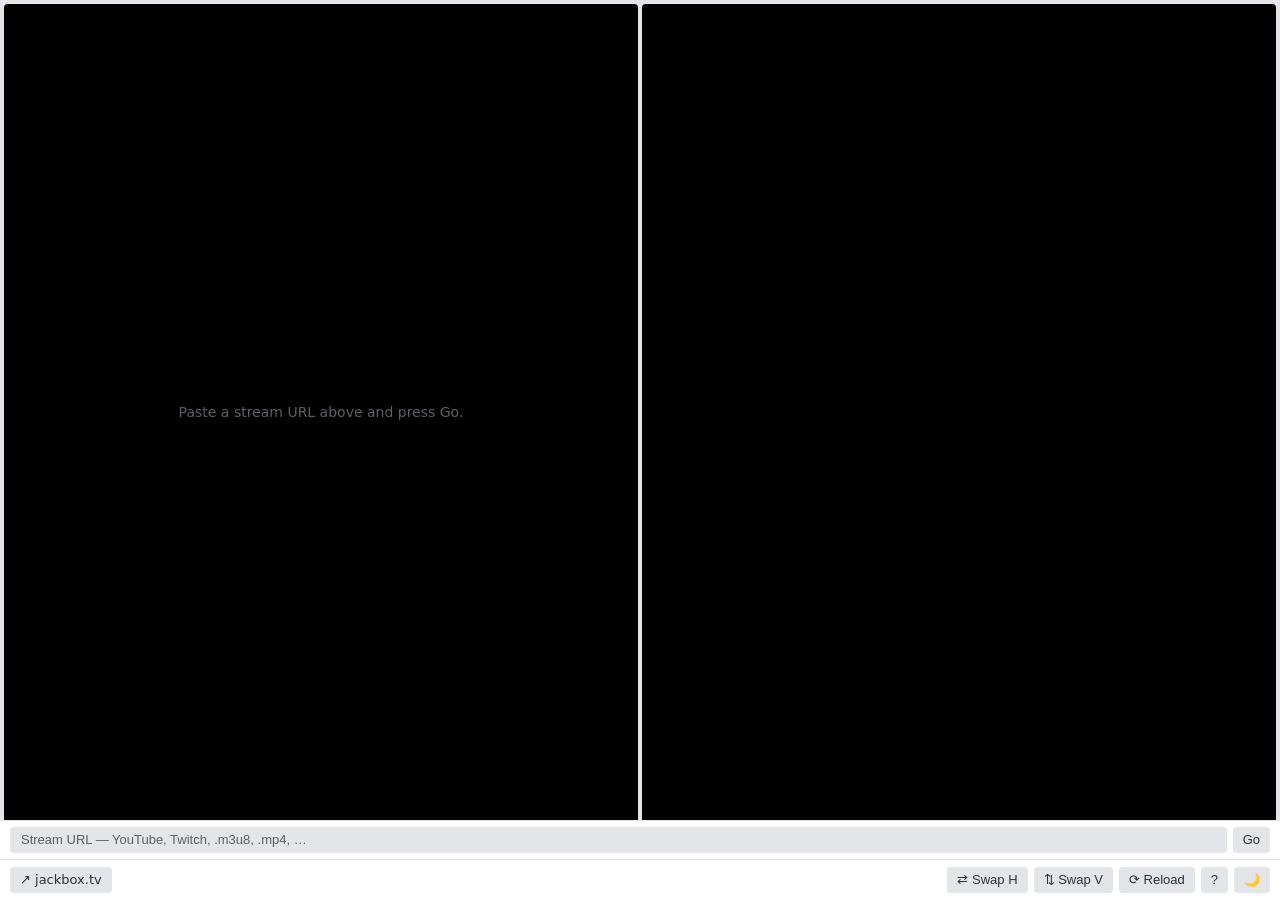
<file: index.html>
<!DOCTYPE html>
<html lang="en">
<head>
  <meta charset="UTF-8">
  <meta name="viewport" content="width=device-width, initial-scale=1.0, viewport-fit=cover">
  <title>Jackbox Player</title>
  <link rel="stylesheet" href="style.css">
</head>
<body>
  <div id="container">
    <div id="stream-pane"></div>
    <div id="game-pane">
      <iframe
        id="game-iframe"
        src="https://jackbox.tv"
        allow="fullscreen; autoplay; clipboard-write; clipboard-read"
        referrerpolicy="no-referrer-when-downgrade"
      ></iframe>
    </div>
  </div>

  <div id="bottom-bar">
    <div id="stream-row">
      <input id="stream-input" type="url" placeholder="Stream URL — YouTube, Twitch, .m3u8, .mp4, …" autocomplete="off" spellcheck="false">
      <button id="stream-go-btn">Go</button>
    </div>
    <div id="control-row">
      <span id="room-code-display" class="hidden"></span>
      <button id="copy-btn" class="hidden" title="Copy room code">Copy</button>
      <a id="jackbox-link" href="https://jackbox.tv" target="_blank" rel="noopener noreferrer" title="Open jackbox.tv in new tab">&#x2197; jackbox.tv</a>
      <div class="spacer"></div>
      <button id="swap-h-btn" title="Swap panes left/right">&#x21C4; Swap H</button>
      <button id="swap-v-btn" title="Swap panes top/bottom">&#x21C5; Swap V</button>
      <button id="reload-btn" title="Reload stream">&#x27F3; Reload</button>
      <button id="help-btn" title="Help">?</button>
      <button id="theme-btn" title="Toggle theme">&#x2600;&#xFE0F;</button>
    </div>
  </div>

  <div id="help-overlay" class="hidden">
    <div id="help-content">
      <h2>Jackbox Player</h2>
      <p>Paste a stream URL in the bar below, or add it as a query param:</p>
      <code>?code=ABCD&amp;stream=https://twitch.tv/channel</code>
      <h3>Supported streams</h3>
      <ul>
        <li><strong>YouTube</strong> &mdash; youtube.com/watch, youtu.be, youtube.com/live</li>
        <li><strong>Twitch</strong> &mdash; twitch.tv/channel</li>
        <li><strong>HLS / Owncast</strong> &mdash; any .m3u8 URL</li>
        <li><strong>Video</strong> &mdash; .mp4, .webm, .ogg</li>
      </ul>
      <h3>Controls</h3>
      <ul>
        <li><strong>&#x21C4; Swap H</strong> &mdash; swap stream and game left/right</li>
        <li><strong>&#x21C5; Swap V</strong> &mdash; swap stream and game top/bottom (portrait)</li>
        <li><strong>&#x27F3; Reload</strong> &mdash; reload stream only, game stays alive</li>
        <li><strong>&#x2600;&#xFE0F; / &#x1F319;</strong> &mdash; toggle light/dark theme</li>
        <li><strong>Swipe left/right</strong> &mdash; swap panes on touch</li>
      </ul>
      <button id="help-close-btn">Close</button>
      <div id="help-footer">
        <a href="imprint.html">Imprint</a>
        <a href="privacy.html">Privacy Policy</a>
      </div>
    </div>
  </div>

  <script src="player.js"></script>
</body>
</html>
</file>
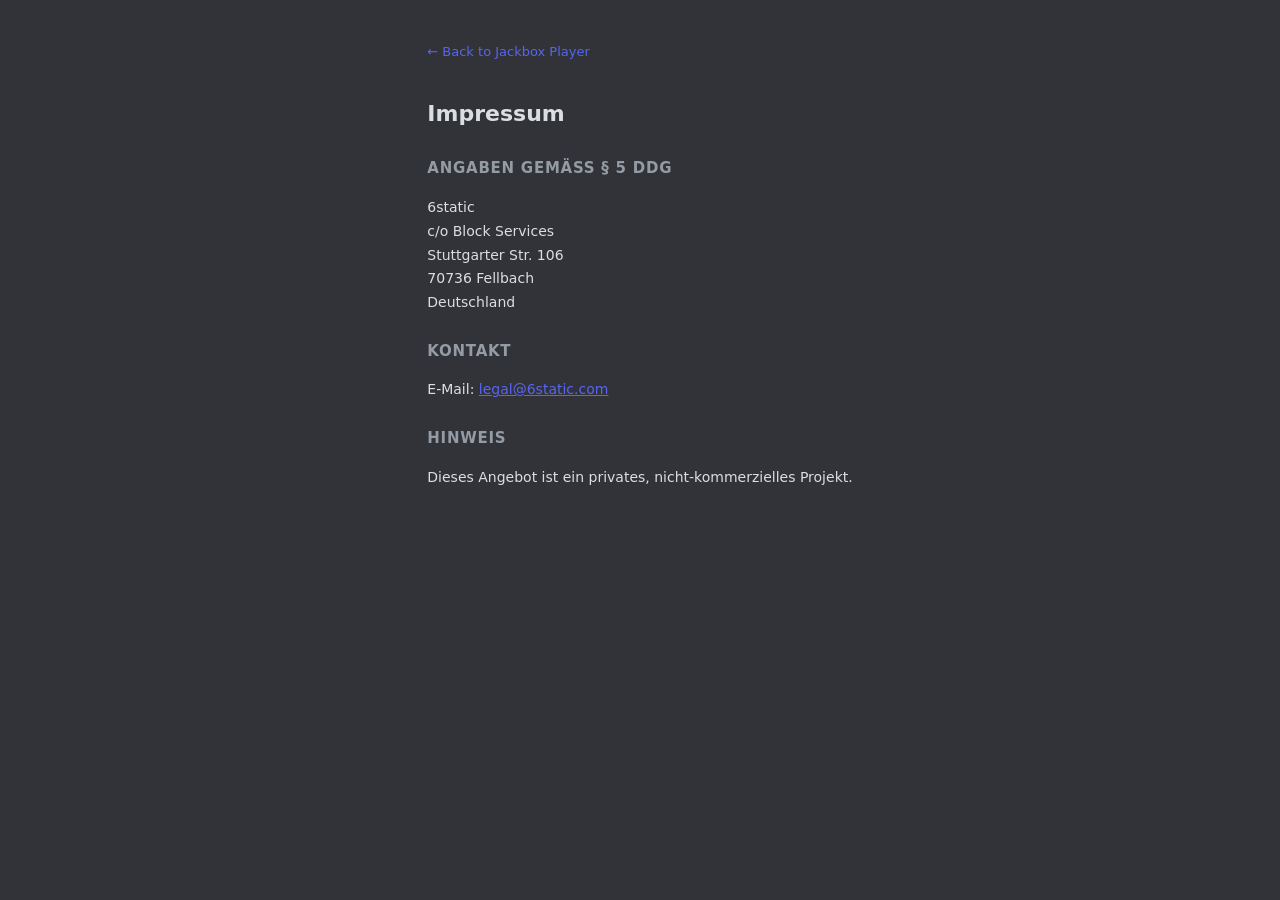
<file: imprint.html>
<!DOCTYPE html>
<html lang="de">
<head>
  <meta charset="UTF-8">
  <meta name="viewport" content="width=device-width, initial-scale=1.0">
  <title>Impressum — Jackbox Player</title>
  <link rel="stylesheet" href="style.css">
  <style>
    .legal-page {
      max-width: 600px;
      margin: 40px auto;
      padding: 0 20px;
      line-height: 1.7;
    }
    .legal-page h1 { font-size: 22px; margin: 0 0 24px; }
    .legal-page h2 { font-size: 15px; margin: 24px 0 6px; text-transform: uppercase; letter-spacing: 0.05em; color: var(--text-muted); }
    .legal-page a { color: var(--accent); }
    .back-link { display: inline-block; margin-bottom: 32px; color: var(--text-muted); text-decoration: none; font-size: 13px; }
    .back-link:hover { color: var(--accent); }
  </style>
</head>
<body>
  <div class="legal-page">
    <a href="index.html" class="back-link">&#x2190; Back to Jackbox Player</a>
    <h1>Impressum</h1>

    <h2>Angaben gem&auml;&szlig; &sect; 5 DDG</h2>
    <p>
      6static<br>
      c/o Block Services<br>
      Stuttgarter Str. 106<br>
      70736 Fellbach<br>
      Deutschland
    </p>

    <h2>Kontakt</h2>
    <p>
      E-Mail: <a href="mailto:legal@6static.com">legal@6static.com</a>
    </p>

    <h2>Hinweis</h2>
    <p>
      Dieses Angebot ist ein privates, nicht-kommerzielles Projekt.
    </p>
  </div>
</body>
</html>
</file>
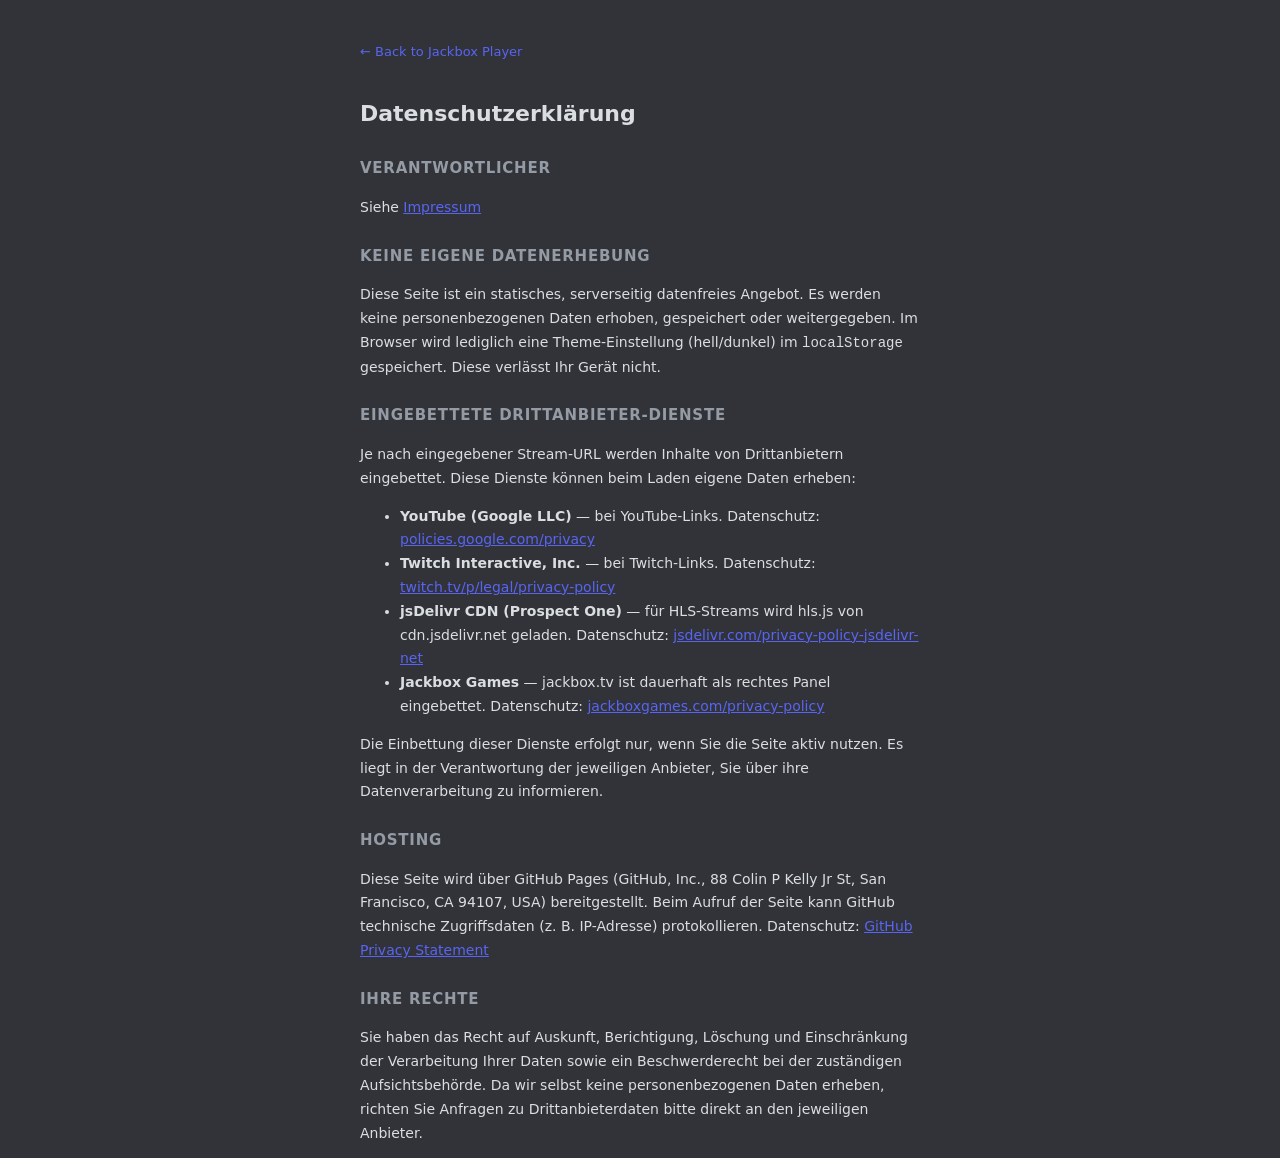
<file: privacy.html>
<!DOCTYPE html>
<html lang="de">
<head>
  <meta charset="UTF-8">
  <meta name="viewport" content="width=device-width, initial-scale=1.0">
  <title>Datenschutz — Jackbox Player</title>
  <link rel="stylesheet" href="style.css">
  <style>
    .legal-page {
      max-width: 600px;
      margin: 40px auto;
      padding: 0 20px;
      line-height: 1.7;
    }
    .legal-page h1 { font-size: 22px; margin: 0 0 24px; }
    .legal-page h2 { font-size: 15px; margin: 24px 0 6px; text-transform: uppercase; letter-spacing: 0.05em; color: var(--text-muted); }
    .legal-page a { color: var(--accent); }
    .back-link { display: inline-block; margin-bottom: 32px; color: var(--text-muted); text-decoration: none; font-size: 13px; }
    .back-link:hover { color: var(--accent); }
  </style>
</head>
<body>
  <div class="legal-page">
    <a href="index.html" class="back-link">&#x2190; Back to Jackbox Player</a>
    <h1>Datenschutzerkl&auml;rung</h1>

    <h2>Verantwortlicher</h2>
    <p>
      Siehe <a href="imprint.html">Impressum</a>
    </p>

    <h2>Keine eigene Datenerhebung</h2>
    <p>
      Diese Seite ist ein statisches, serverseitig datenfreies Angebot.
      Es werden keine personenbezogenen Daten erhoben, gespeichert oder weitergegeben.
      Im Browser wird lediglich eine Theme-Einstellung (hell/dunkel) im
      <code>localStorage</code> gespeichert. Diese verlässt Ihr Ger&auml;t nicht.
    </p>

    <h2>Eingebettete Drittanbieter-Dienste</h2>
    <p>
      Je nach eingegebener Stream-URL werden Inhalte von Drittanbietern eingebettet.
      Diese Dienste können beim Laden eigene Daten erheben:
    </p>
    <ul>
      <li>
        <strong>YouTube (Google LLC)</strong> &mdash; bei YouTube-Links.
        Datenschutz: <a href="https://policies.google.com/privacy" target="_blank" rel="noopener noreferrer">policies.google.com/privacy</a>
      </li>
      <li>
        <strong>Twitch Interactive, Inc.</strong> &mdash; bei Twitch-Links.
        Datenschutz: <a href="https://www.twitch.tv/p/legal/privacy-policy/" target="_blank" rel="noopener noreferrer">twitch.tv/p/legal/privacy-policy</a>
      </li>
      <li>
        <strong>jsDelivr CDN (Prospect One)</strong> &mdash; f&uuml;r HLS-Streams wird hls.js von cdn.jsdelivr.net geladen.
        Datenschutz: <a href="https://www.jsdelivr.com/privacy-policy-jsdelivr-net" target="_blank" rel="noopener noreferrer">jsdelivr.com/privacy-policy-jsdelivr-net</a>
      </li>
      <li>
        <strong>Jackbox Games</strong> &mdash; jackbox.tv ist dauerhaft als rechtes Panel eingebettet.
        Datenschutz: <a href="https://www.jackboxgames.com/privacy-policy" target="_blank" rel="noopener noreferrer">jackboxgames.com/privacy-policy</a>
      </li>
    </ul>
    <p>
      Die Einbettung dieser Dienste erfolgt nur, wenn Sie die Seite aktiv nutzen.
      Es liegt in der Verantwortung der jeweiligen Anbieter, Sie &uuml;ber ihre
      Datenverarbeitung zu informieren.
    </p>

    <h2>Hosting</h2>
    <p>
      Diese Seite wird &uuml;ber GitHub Pages (GitHub, Inc., 88 Colin P Kelly Jr St,
      San Francisco, CA 94107, USA) bereitgestellt. Beim Aufruf der Seite kann GitHub
      technische Zugriffsdaten (z.&nbsp;B. IP-Adresse) protokollieren.
      Datenschutz: <a href="https://docs.github.com/en/site-policy/privacy-policies/github-general-privacy-statement" target="_blank" rel="noopener noreferrer">GitHub Privacy Statement</a>
    </p>

    <h2>Ihre Rechte</h2>
    <p>
      Sie haben das Recht auf Auskunft, Berichtigung, L&ouml;schung und Einschr&auml;nkung
      der Verarbeitung Ihrer Daten sowie ein Beschwerderecht bei der zust&auml;ndigen
      Aufsichtsbeh&ouml;rde. Da wir selbst keine personenbezogenen Daten erheben,
      richten Sie Anfragen zu Drittanbieterdaten bitte direkt an den jeweiligen Anbieter.
    </p>
  </div>
</body>
</html>
</file>
<file: style.css>
:root {
  --bg: #313338;
  --surface: #2b2d31;
  --surface2: #1e1f22;
  --text: #dbdee1;
  --text-muted: #949ba4;
  --accent: #5865f2;
}

.light {
  --bg: #f2f3f5;
  --surface: #ffffff;
  --surface2: #e3e5e8;
  --text: #2e3338;
  --text-muted: #5c5f66;
  --accent: #5865f2;
}

*, *::before, *::after {
  box-sizing: border-box;
}

html, body {
  margin: 0;
  padding: 0;
  background: var(--bg);
  color: var(--text);
  font-family: system-ui, sans-serif;
  font-size: 14px;
}

body {
  display: flex;
  flex-direction: column;
  height: 100dvh;
}

#container {
  flex: 1;
  min-height: 0;
  display: flex;
  flex-direction: row;
  gap: 4px;
  background: var(--surface2);
  padding: 4px 4px 0;
}

#container.swapped-h {
  flex-direction: row-reverse;
}

#stream-pane,
#game-pane {
  flex: 1;
  min-width: 0;
  min-height: 0;
  background: #000;
  border-radius: 4px 4px 0 0;
  overflow: hidden;
}

#stream-pane iframe,
#stream-pane video {
  width: 100%;
  height: 100%;
  border: none;
  display: block;
}

#game-pane iframe {
  width: 100%;
  height: 100%;
  border: none;
  display: block;
}

.stream-placeholder {
  display: flex;
  align-items: center;
  justify-content: center;
  height: 100%;
  color: var(--text-muted);
  text-align: center;
  padding: 1rem;
  white-space: pre-line;
}

/* Bottom bar — two rows */
#bottom-bar {
  background: var(--surface);
  display: flex;
  flex-direction: column;
  flex-shrink: 0;
  border-top: 1px solid var(--surface2);
}

#stream-row {
  display: flex;
  gap: 6px;
  padding: 6px 10px;
  border-bottom: 1px solid var(--surface2);
}

#stream-input {
  flex: 1;
  min-width: 0;
  background: var(--surface2);
  color: var(--text);
  border: 1px solid transparent;
  border-radius: 4px;
  padding: 4px 10px;
  font-size: 13px;
  outline: none;
  transition: border-color 0.15s;
}

#stream-input:focus {
  border-color: var(--accent);
}

#stream-input::placeholder {
  color: var(--text-muted);
}

#control-row {
  height: 40px;
  display: flex;
  align-items: center;
  gap: 6px;
  padding: 0 10px;
}

#room-code-display {
  font-weight: 700;
  font-size: 15px;
  letter-spacing: 0.05em;
  color: var(--text);
  white-space: nowrap;
}

.spacer {
  flex: 1;
}

#bottom-bar a,
#bottom-bar button {
  background: var(--surface2);
  color: var(--text);
  border: none;
  border-radius: 4px;
  padding: 4px 10px;
  cursor: pointer;
  font-size: 13px;
  text-decoration: none;
  white-space: nowrap;
  transition: background 0.15s;
  line-height: 1.4;
}

#bottom-bar a:hover,
#bottom-bar button:hover {
  background: var(--accent);
  color: #fff;
}

.hidden {
  display: none !important;
}

/* Help overlay */
#help-overlay {
  position: fixed;
  inset: 0;
  background: rgba(0, 0, 0, 0.75);
  display: flex;
  align-items: center;
  justify-content: center;
  z-index: 100;
}

#help-content {
  background: var(--surface);
  border-radius: 8px;
  padding: 24px;
  max-width: 480px;
  width: 90%;
  color: var(--text);
  max-height: 80dvh;
  overflow-y: auto;
}

#help-content h2 {
  margin: 0 0 12px;
  font-size: 18px;
}

#help-content h3 {
  margin: 16px 0 6px;
  font-size: 14px;
  text-transform: uppercase;
  letter-spacing: 0.05em;
  color: var(--text-muted);
}

#help-content code {
  display: block;
  background: var(--surface2);
  padding: 8px 12px;
  border-radius: 4px;
  font-family: monospace;
  font-size: 12px;
  word-break: break-all;
}

#help-content ul {
  padding-left: 20px;
  margin: 0 0 4px;
  line-height: 1.8;
}

#help-close-btn {
  margin-top: 16px;
  width: 100%;
  padding: 8px !important;
}

#help-footer {
  display: flex;
  gap: 16px;
  margin-top: 12px;
  padding-top: 12px;
  border-top: 1px solid var(--surface2);
}

#help-footer a {
  background: none;
  color: var(--text-muted);
  font-size: 12px;
  padding: 0;
  text-decoration: underline;
}

#help-footer a:hover {
  background: none;
  color: var(--accent);
}

/* Portrait — override horizontal swap so only vertical swap applies */
@media (orientation: portrait) {
  #container,
  #container.swapped-h {
    flex-direction: column;
  }

  #container.swapped-v,
  #container.swapped-h.swapped-v {
    flex-direction: column-reverse;
  }

  #stream-pane {
    max-height: 35%;
    flex: none;
  }

  #game-pane {
    flex: 1;
  }
}
</file>
